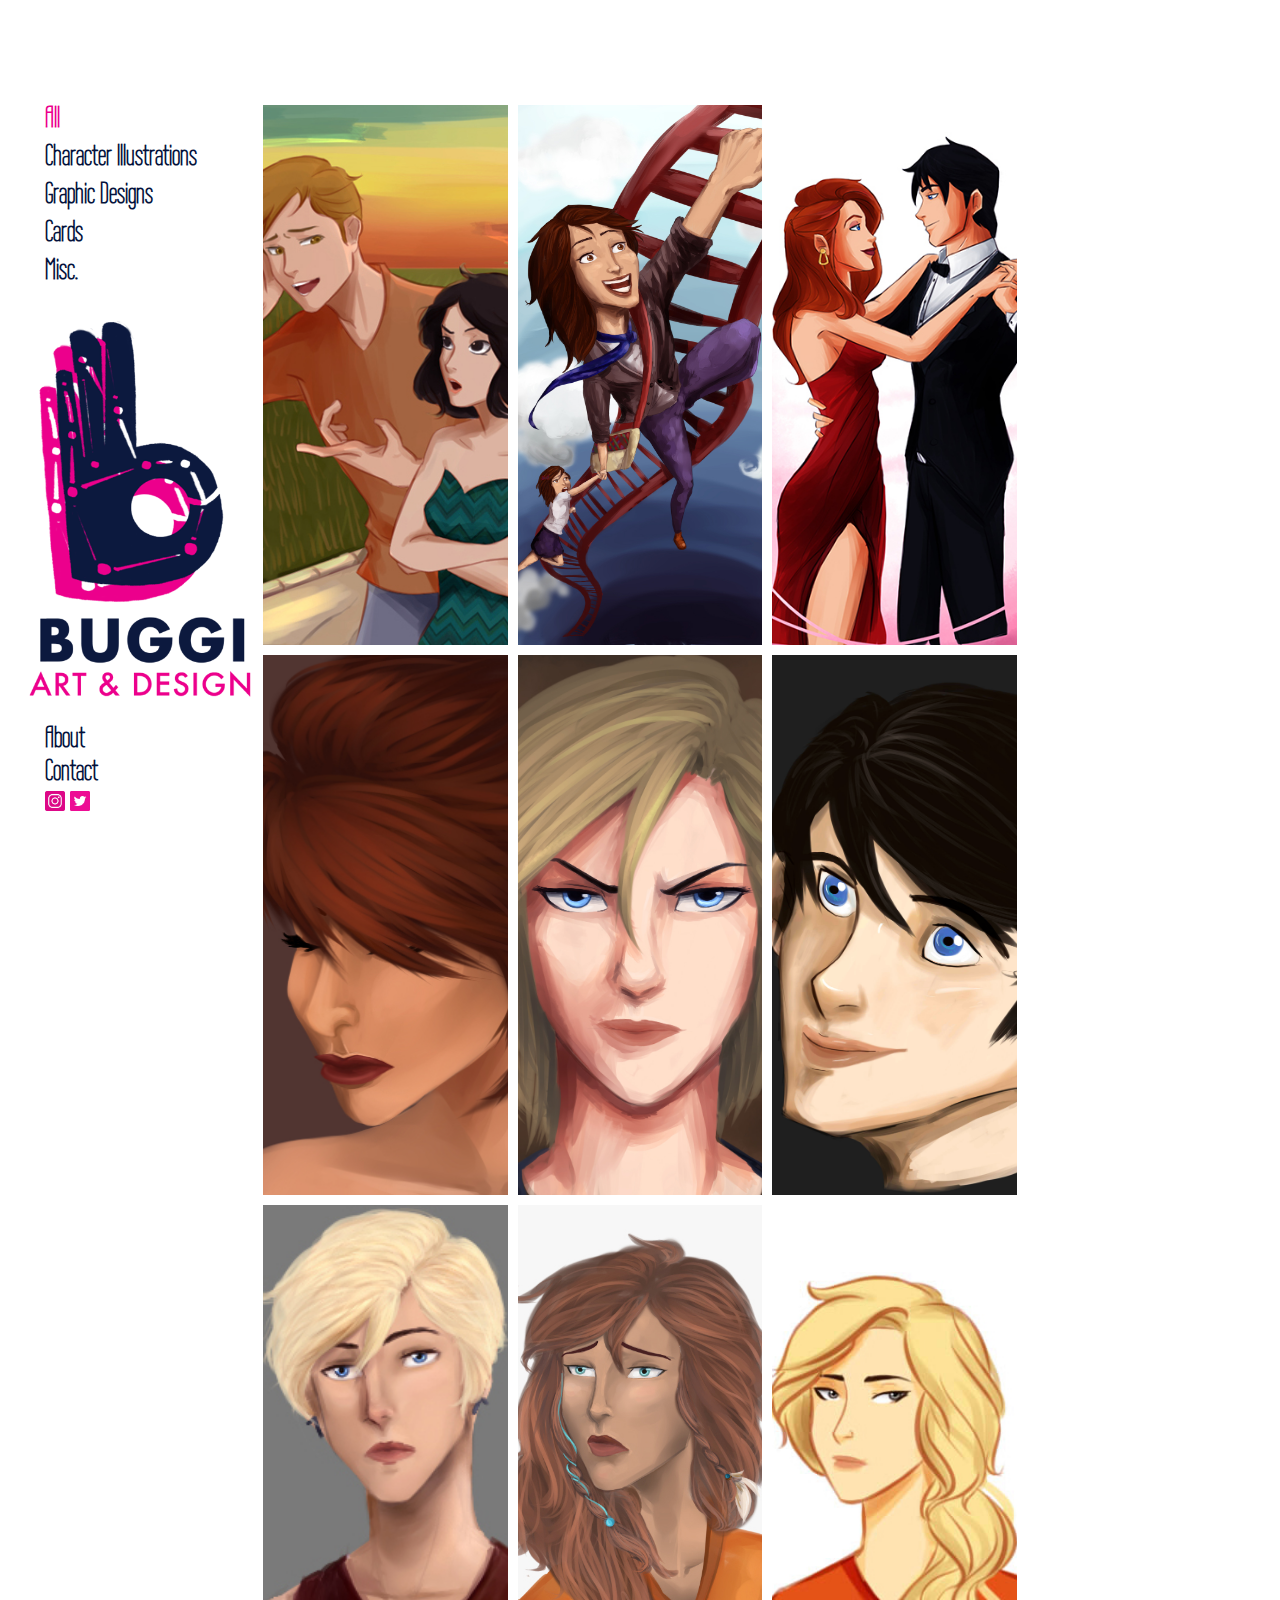
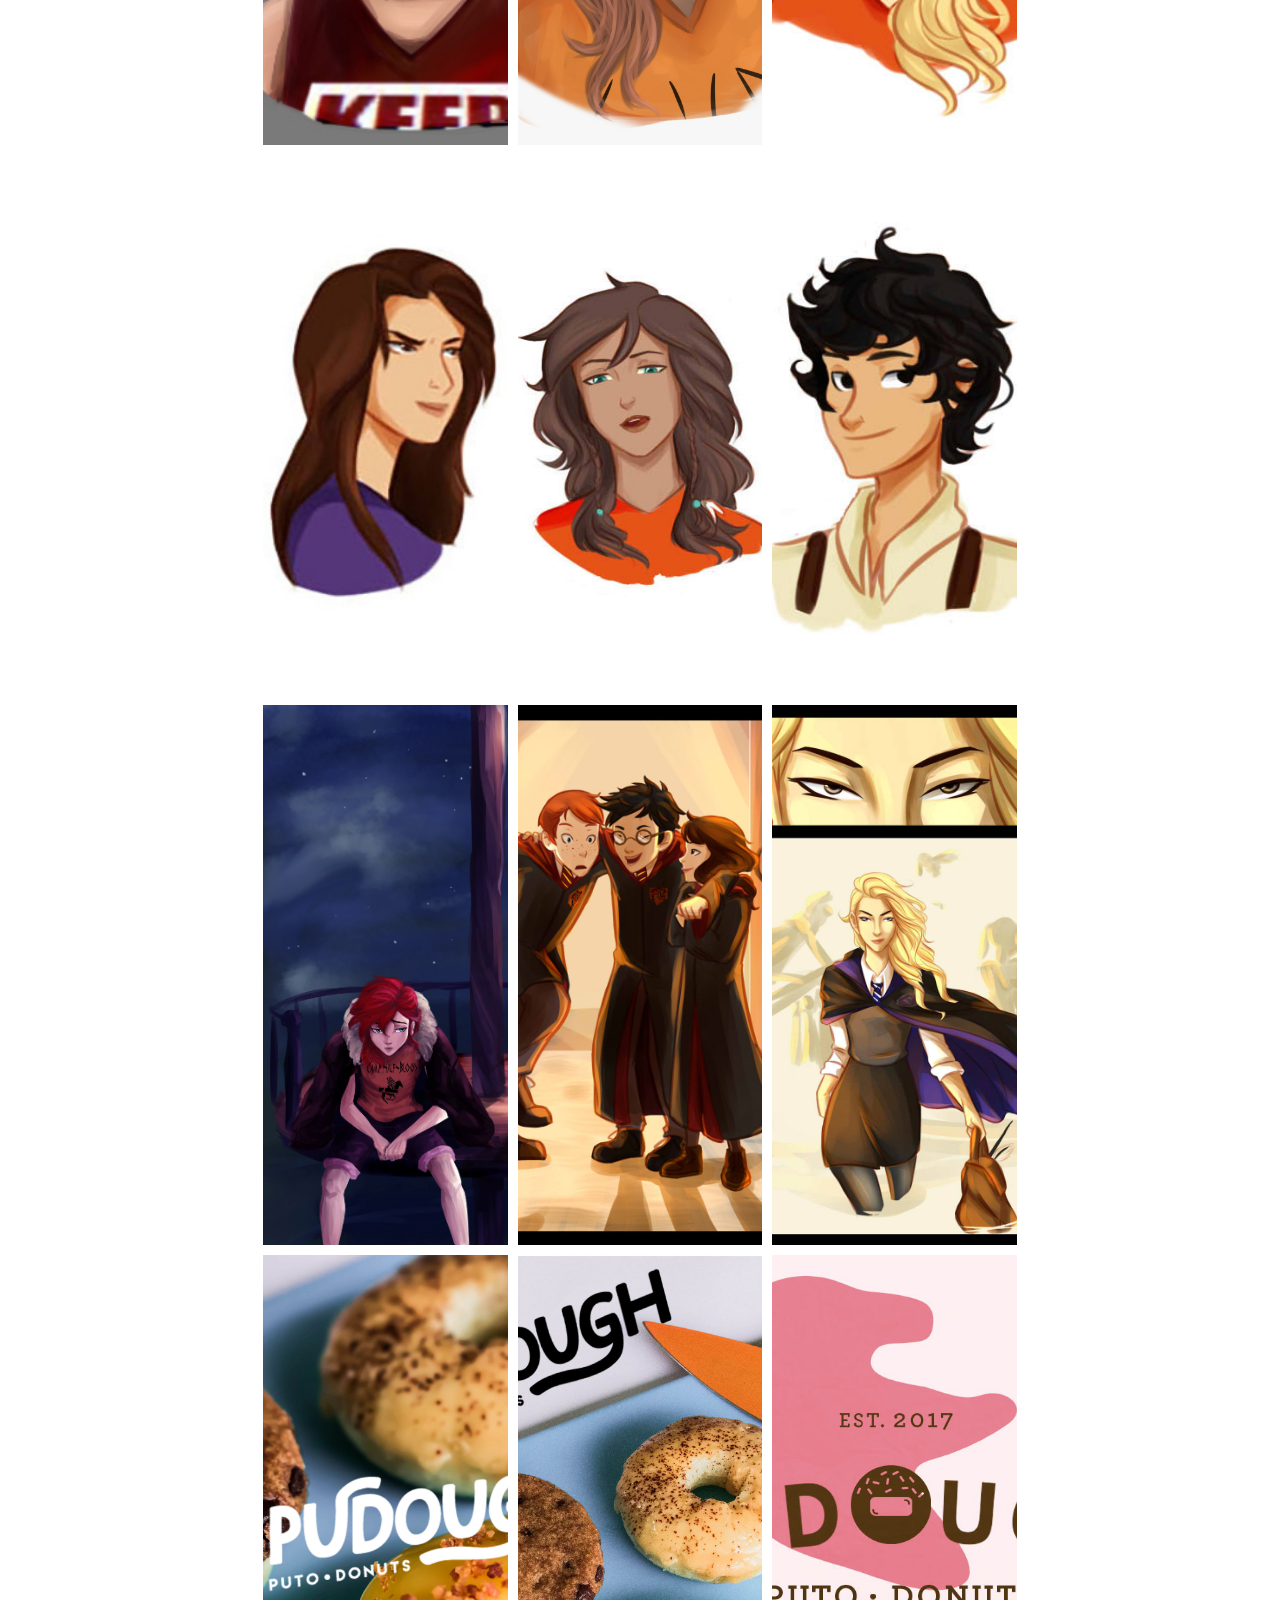
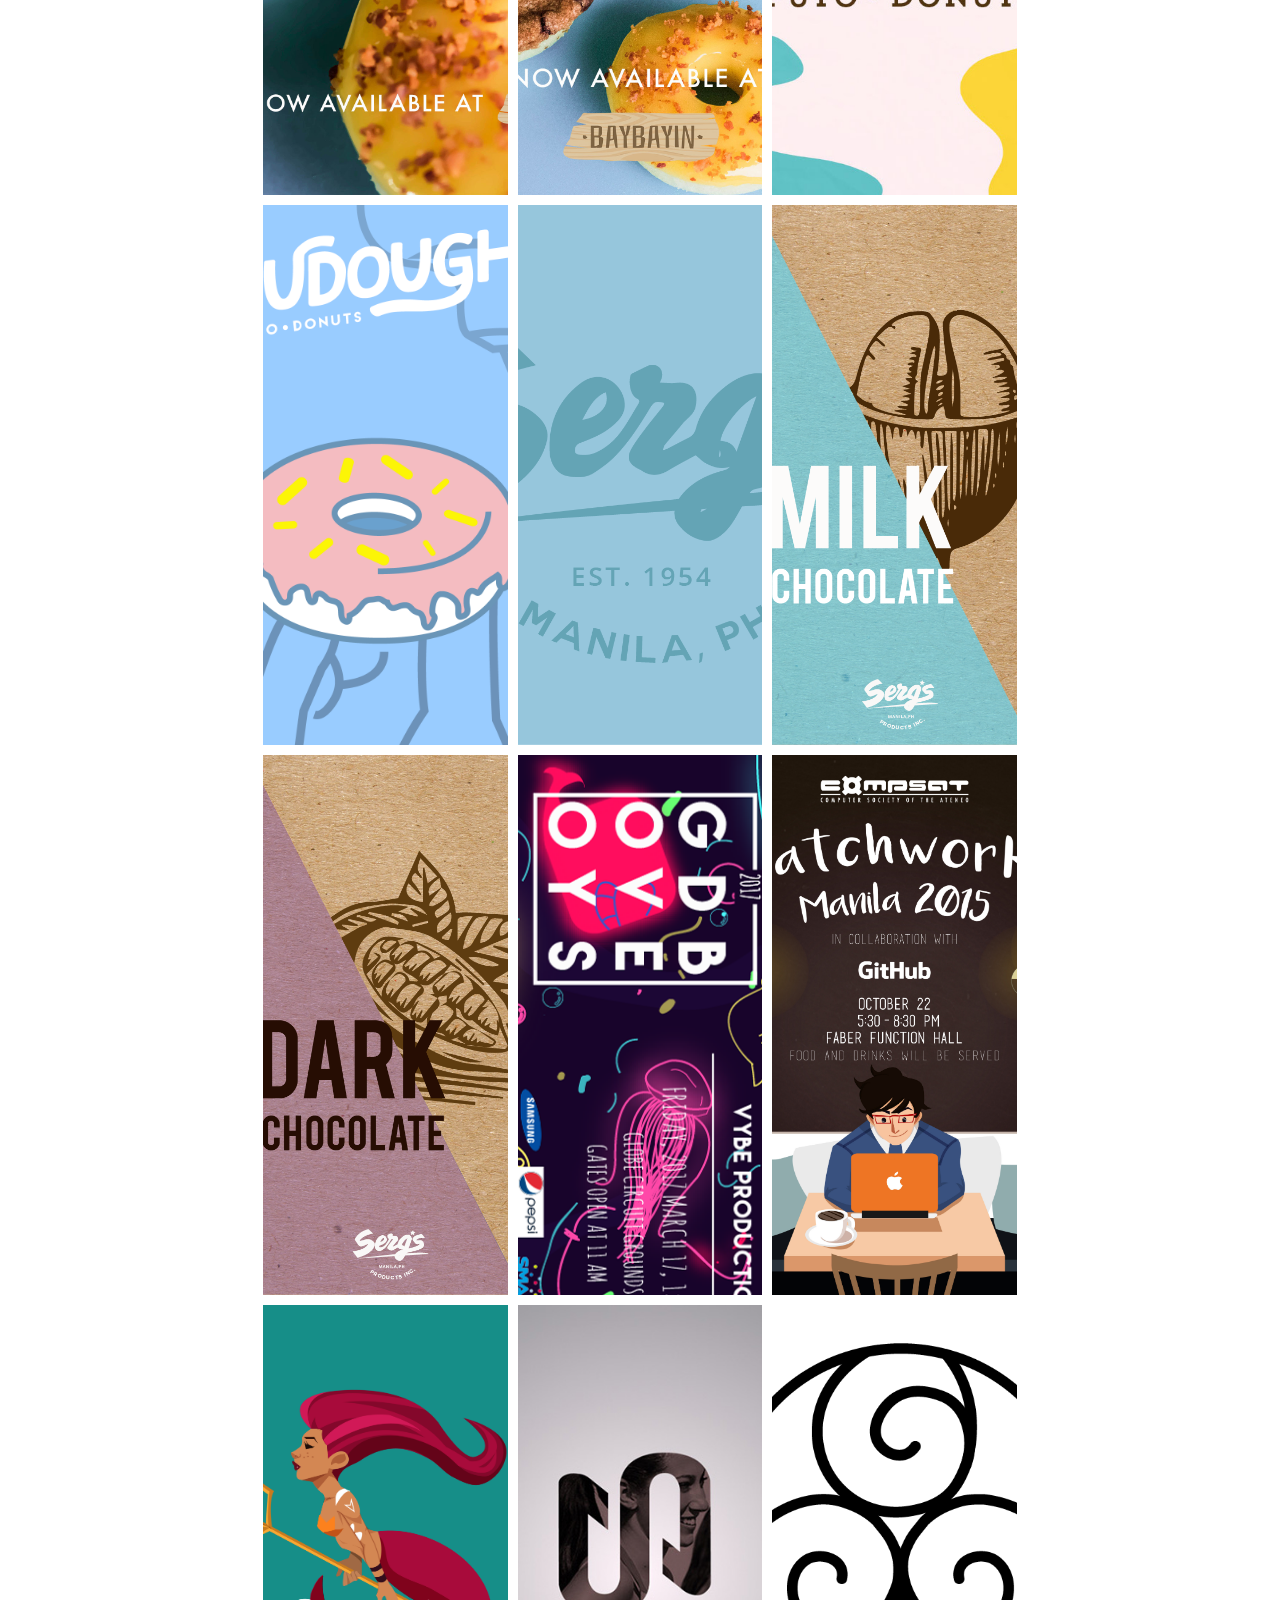
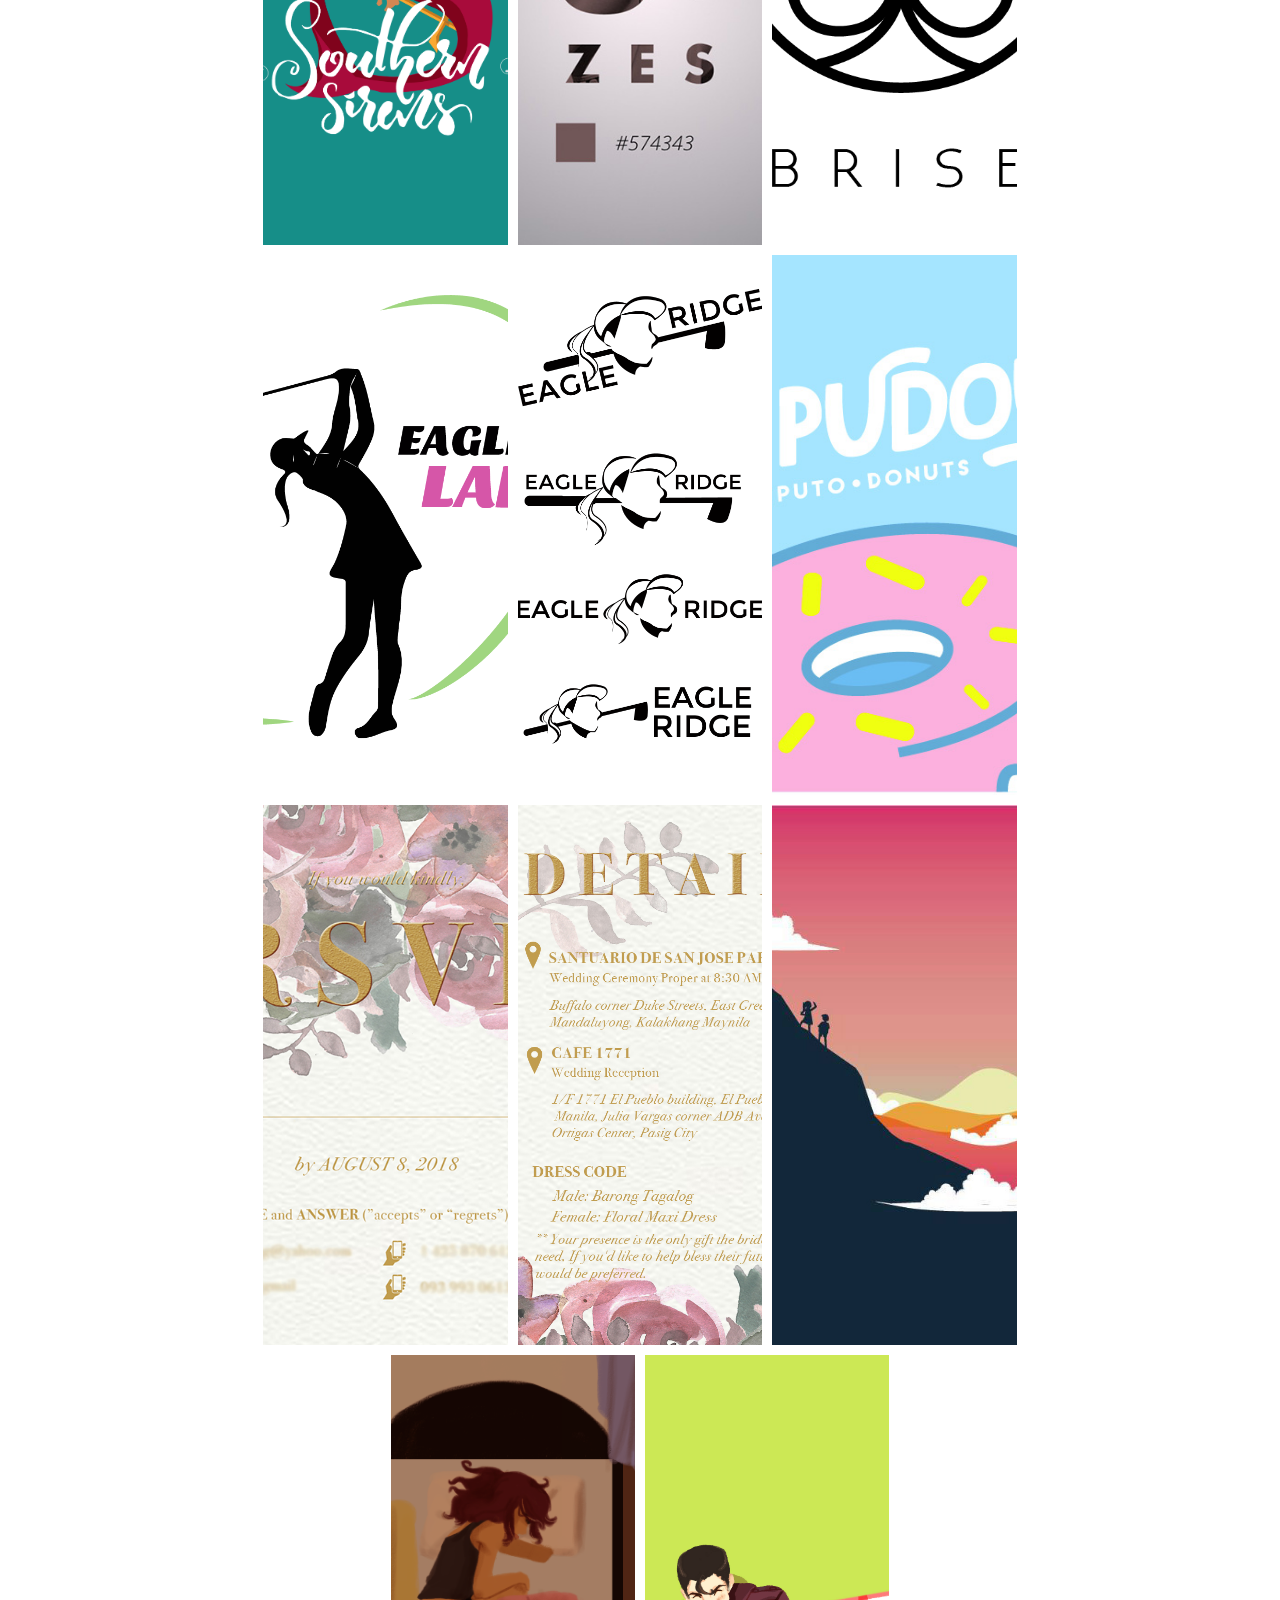
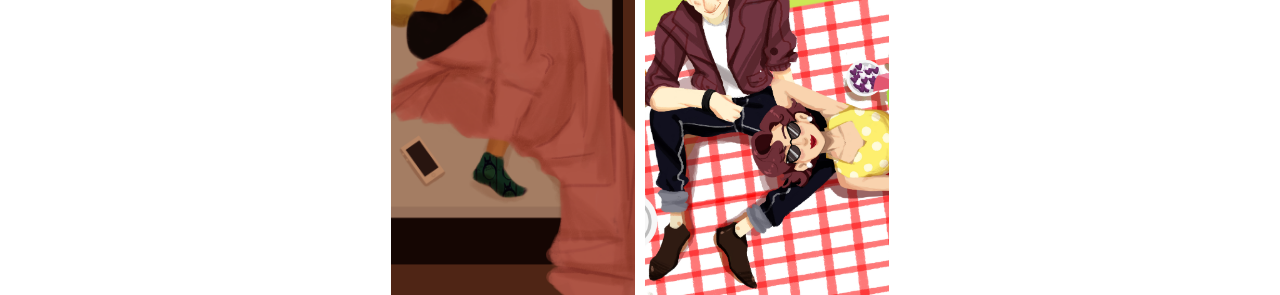
<file: gallery.html>
<!doctype html>
<html>
<head>
  <title>Gallery</title>
  <meta name="viewport" content="width=device-width, initial-scale=1">
  <link rel="shortcut icon" type="image/ico" href="images/favicon.ico"/>
  <link rel="stylesheet" href="stylesheets/galleryStyles.css">
</head>

<body>

  <div id="container">
      <div id="viewer"></div>
      <div id="menu">
        <ul id="filter">
          <li id="all" class="category">All</li>
          <li id="cp" class="category">Character Illustrations</li>
          <li id="gd" class="category">Graphic Designs</li>
          <li id="cards" class="category">Cards</li>
          <li id="misc" class="category">Misc.</li>
        </ul>
          <a href="index.html"><img id ="logo" src="images/logoSmall.png"></a>
        <ul id="a">
          <li id="link"><a href="about.html">About</a></li>
          <li id="link"><a href="contact.html">Contact</a></li>
        </ul>
        <span><a href="https://www.instagram.com/"><img id="insta" src="images/instagram.png"></a><a href="https://www.twitter.com"><img id="twit" src="images/twitter.png"></a></span>
      </div>
      <div id="galleryCont"></div>
  </div>

</body>

<script>

//Variables used to manipulate DOM
const cont = document.querySelector('#container');
const viewer = document.querySelector('#viewer');
const gCont = document.querySelector('#galleryCont');
const all = document.querySelector('#all');
const graphicsD = document.querySelector('#gd');
const characterP = document.querySelector('#cp');
const cards = document.querySelector('#cards');
const misc = document.querySelector('#misc');
const categ = document.getElementsByClassName('category');

all.style.cssText = "color: rgb(236, 0, 141);"

//Object containing the thumbnail and image path
const images = [
  {thumb: "images/thumbs/cp1thumb.jpg", image: "images/characterPortraits/cp1.jpg", class: "cp"},
  {thumb: "images/thumbs/cp2thumb.jpg", image: "images/characterPortraits/cp2.jpg", class: "cp"},
  {thumb: "images/thumbs/cp3thumb.jpg", image: "images/characterPortraits/cp3.jpg", class: "cp"},
  {thumb: "images/thumbs/cp4thumb.jpg", image: "images/characterPortraits/cp4.jpg", class: "cp"},
  {thumb: "images/thumbs/cp5thumb.jpg", image: "images/characterPortraits/cp5.jpg", class: "cp"},
  {thumb: "images/thumbs/cp6thumb.jpg", image: "images/characterPortraits/cp6.jpg", class: "cp"},
  {thumb: "images/thumbs/cp7thumb.jpg", image: "images/characterPortraits/cp7.jpg", class: "cp"},
  {thumb: "images/thumbs/cp8thumb.jpg", image: "images/characterPortraits/cp8.jpg", class: "cp"},
  {thumb: "images/thumbs/cp9thumb.jpg", image: "images/characterPortraits/cp9.jpg", class: "cp"},
  {thumb: "images/thumbs/cp10thumb.jpg", image: "images/characterPortraits/cp10.jpg", class: "cp"},
  {thumb: "images/thumbs/cp11thumb.jpg", image: "images/characterPortraits/cp11.jpg", class: "cp"},
  {thumb: "images/thumbs/cp12thumb.jpg", image: "images/characterPortraits/cp12.jpg", class: "cp"},
  {thumb: "images/thumbs/cp13thumb.jpg", image: "images/characterPortraits/cp13.jpg", class: "cp"},
  {thumb: "images/thumbs/cp14thumb.jpg", image: "images/characterPortraits/cp14.jpg", class: "cp"},
  {thumb: "images/thumbs/cp15thumb.jpg", image: "images/characterPortraits/cp15.jpg", class: "cp"},
  //pudough
  {thumb: "images/thumbs/pudoughthumb.jpg", image: "images/graphicDesigns/pudough.jpg", class: "gd"},
  {thumb: "images/thumbs/pudough2thumb.jpg", image: "images/graphicDesigns/pudough2.jpg", class: "gd"},
  {thumb: "images/thumbs/pudough3thumb.jpg", image: "images/graphicDesigns/pudough3.jpg", class: "gd"},
  {thumb: "images/thumbs/pudough4thumb.png", image: "images/graphicDesigns/pudough4.png", class: "gd"},
  //sergs
  {thumb: "images/thumbs/sergsthumb.png", image: "images/graphicDesigns/sergs.png", class: "gd"},
  {thumb: "images/thumbs/sergsMilkthumb.png", image: "images/graphicDesigns/sergsMilk.png", class: "gd"},
  {thumb: "images/thumbs/sergsDarkthumb.png", image: "images/graphicDesigns/sergsDark.png", class: "gd"},
  //gd misc
  {thumb: "images/thumbs/goodVybesthumb.png", image: "images/graphicDesigns/goodVybes.png", class: "gd"},
  {thumb: "images/thumbs/patchwordthumb.jpg", image: "images/graphicDesigns/patchwordk.jpg", class: "gd"},
  {thumb: "images/thumbs/sirensthumb.png", image: "images/graphicDesigns/sirens.png", class: "gd"},
  {thumb: "images/thumbs/zesthumb.jpg", image: "images/graphicDesigns/zes.jpeg", class: "gd"},
  //brise
  {thumb: "images/thumbs/brise1thumb.png", image: "images/graphicDesigns/brise1.png", class: "gd"},
  {thumb: "images/thumbs/erlthumb.png", image: "images/graphicDesigns/erl.png", class: "gd"},
  {thumb: "images/thumbs/erl2thumb.png", image: "images/graphicDesigns/erl2.png", class: "gd"},
  //business cards
  {thumb: "images/thumbs/pudoughCardthumb.jpg", image: "images/cards/pudoughCard.jpg", class: "cd"},
  {thumb: "images/thumbs/rsvpCardthumb.jpg", image: "images/cards/rsvpCard.jpg", class: "cd"},
  {thumb: "images/thumbs/rsvp2thumb.jpg", image: "images/cards/rsvp2.jpg", class: "cd"},
  //misc items
  {thumb: "images/thumbs/misc1thumb.jpg", image: "images/misc/misc1.jpg", class: "mc"},
  {thumb: "images/thumbs/misc2thumb.png", image: "images/misc/misc2.png", class: "mc"},
  {thumb: "images/thumbs/misc3thumb.jpg", image: "images/misc/misc3.jpg", class: "mc"},
];

//Creates the image gallery 
function galleryLoad(arr) {
  let thumbArr = [];
  arr.forEach(img => {
    thumbArr[arr.indexOf(img)] = document.createElement('img');
    thumbArr[arr.indexOf(img)].src = img['thumb'];
    thumbArr[arr.indexOf(img)].style.cssText = "min-height: 500px; min-width: 244.44px; height: 60%; width: 16%; margin: 5px;"
    preventCopy(thumbArr[arr.indexOf(img)]);

    thumbArr[arr.indexOf(img)].addEventListener('click', event => {
      let imgArr = [];
      imgArr[arr.indexOf(img)] = document.createElement('img');
      imgArr[arr.indexOf(img)].src = img['image'];
      preventCopy(imgArr[arr.indexOf(img)]);
      viewer.style.display = "flex";
      viewer.appendChild(imgArr[arr.indexOf(img)]);
      viewer.addEventListener('click', event => {
        if(event.target.id === 'viewer') {
          imgRemove(viewer);
          viewer.style.display = "none";
        }
        
      })
    });
    gCont.appendChild(thumbArr[arr.indexOf(img)]);
  });
};

//Filters gallery viewer depending on class. Should refractor in the future.
underline(all);
all.addEventListener('click', event => {
  for(let i = 0; i< categ.length; i++) {
    categ[i].style.cssText = "text-decoration: none; color: #04123c;";
  }
  event.target.style.cssText = "color: rgb(236, 0, 141);"
  imgRemove(gCont);
  galleryLoad(images);
})

underline(characterP);
characterP.addEventListener('click', event => {
  for(let i = 0; i < categ.length; i++) {
    categ[i].style.cssText = "text-decoration: none; color: #04123c;";
  }
  event.target.style.cssText = "color: rgb(236, 0, 141);"
  let characterArr = images.filter(element => element['class'] === 'cp');
  imgRemove(gCont);
  galleryLoad(characterArr);
})

underline(graphicsD);
graphicsD.addEventListener('click', event => {
  for(let i = 0; i < categ.length; i++) {
    categ[i].style.cssText = "text-decoration: none; color: #04123c;";
  }
  event.target.style.cssText = "color: rgb(236, 0, 141);"
  let graphicsArr = images.filter(element => element['class'] === 'gd');
  imgRemove(gCont);
  galleryLoad(graphicsArr);
})

underline(cards);
cards.addEventListener('click', event => {
  for(let i = 0; i < categ.length; i++) {
    categ[i].style.cssText = "text-decoration: none; color: #04123c;";
  }
  event.target.style.cssText = "color: rgb(236, 0, 141);"
  let cardsArr = images.filter(element => element['class'] === 'cd');
  imgRemove(gCont);
  galleryLoad(cardsArr);
})

underline(misc);
misc.addEventListener('click', event => {
  for(let i = 0; i < categ.length; i++) {
    categ[i].style.cssText = "text-decoration: none; color: #04123c;";
  }
  event.target.style.cssText = "color: rgb(236, 0, 141);"
  let miscArr = images.filter(element => element['class'] === 'mc');
  imgRemove(gCont);
  galleryLoad(miscArr);
})

function underline(el) {
  el.addEventListener('mouseover', event => {
    if(event.target.style.color !== "rgb(236, 0, 141)") {
      event.target.style.textDecoration = "underline";
      event.target.style.cursor = "pointer";
    } else {
      event.target.style.textDecoration = "none";
      event.target.style.cursor = "default";
    }
  })

  el.addEventListener('mouseout', event => {
    event.target.style.textDecoration = "none";
  })
}

//Removes images from page
function imgRemove(filter) {
  while(filter.firstChild) {
    filter.removeChild(filter.firstChild);
  }
}

//Prevents right click context menu from appearing making it harder to copy images from the website
function preventCopy(imgElement) {
  imgElement.addEventListener('contextmenu', event => event.preventDefault());
}

window.onload = galleryLoad(images);

</script>
</html>
</file>
<file: stylesheets/galleryStyles.css>
@import url('https://fonts.googleapis.com/css?family=Wire+One');

body {
  margin: 0px;
}

ul {
  font-family: 'Wire One', sans-serif;
  list-style: none;
  padding-left: 0px;
  color: #04123c;
}

#all {
  color: rgb(236, 0, 141);
}

#filter {
  margin-top: 100px;
}

.category {
  margin-top: 5px;
  font-size: 30px;
  font-weight: bold;
  padding-left: 45px;
}

#logo {
  max-width: 250px;
  position: relative;
  left: 15px;
}

#a {
  margin: 0px;
}

#link a {
  font-size: 30px;
  font-weight: bold;
  padding-left: 45px;
  text-decoration: none;
  color: #04123c;
}

#link a:hover {
  text-decoration: underline;
}

span {
  padding-left: 45px;
  height: 25px;
  /*float: right; */
}

#twit, #insta {
  height: 20px;
  padding-top: 5px;
  padding-right: 5px;
}


#viewer {
    position: fixed; /* Sit on top of the page content */
    display: none; /* Hidden by default */
    width: 100%; /* Full width (cover the whole page) */
    height: 100%; /* Full height (cover the whole page) */
    top: 0; 
    left: 0;
    right: 0;
    bottom: 0;
    background-color: rgba(0,0,0,0.5); /* Black background with opacity */
    z-index: 1; /* Specify a stack order in case you're using a different order for other elements */
    cursor: pointer; /* Add a pointer on hover */
    align-items: center;
    justify-content: center;
}

#container {
  min-width: 960px;
  display: flex;
  justify-content: center;
  align-items: center;
  height: 100%;
  position: absolute;
}

#menu {
  max-width: 275px;
  width: 25%;
  height: 100%;
  position: fixed;
  left: 0px;
  background-color: white;
  /*border-right: 1px solid rgb(236, 0, 141);*/
}

#galleryCont {
  width: 70%;
  height: 100%;
  position: relative;
  display: inline-block;
  display: flex;
  flex-wrap: wrap;
  justify-content: center;
  margin-top: 200px;
}
</file>
